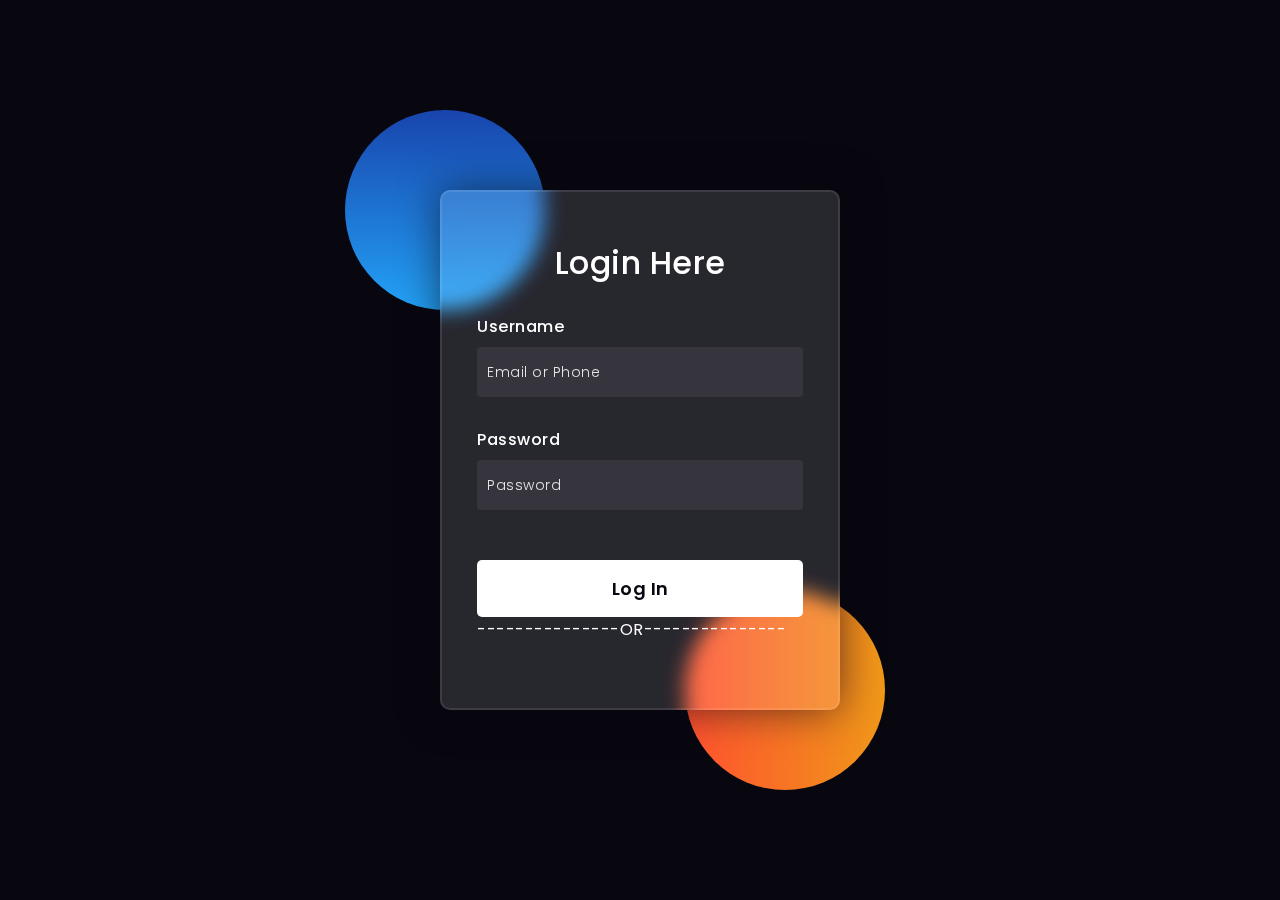
<file: index.html>
<!DOCTYPE html>
<html lang="en">
<head>
  <!-- Design by foolishdeveloper.com -->
    <title>OTPLESS Login</title>
 
    <link rel="preconnect" href="https://fonts.gstatic.com">
    <link rel="stylesheet" href="https://cdnjs.cloudflare.com/ajax/libs/font-awesome/5.15.4/css/all.min.css">
    <link href="https://fonts.googleapis.com/css2?family=Poppins:wght@300;500;600&display=swap" rel="stylesheet">
    <link rel="stylesheet" href="./login.css">
 
</head>
<body>
    <div class="background">
        <div class="shape"></div>
        <div class="shape"></div>
    </div>
    <form>
        <h3>Login Here</h3>

        <label for="username">Username</label>
        <input type="text" placeholder="Email or Phone" id="username">

        <label for="password">Password</label>
        <input type="password" placeholder="Password" id="password">

        <button>Log In</button>
    <br/>
        <p>---------------<span>OR</span>---------------</p>
        <!-- <div id="otpless">
         
        </div> -->
    </form>
    <script type="text/javascript" src="https://otpless.com/auth.js"></script>
<!-- Get user's whatsapp number and name -->
<script type="text/javascript">
  function otpless(otplessUser) {
    var waName = otplessUser.waName;
    var waNumber = otplessUser.waNumber;
    var welcomeMsg = "Welcome " + waName;
    var p = document.createElement("p");
    p.textContent = welcomeMsg;
    document.body.appendChild(p);
    window.location.href = "index.html";
    // redirecting
    // windows.location is used to redirect
  }
</script>
</body>
</html>
</file>
<file: login.css>
*,
*:before,
*:after{
padding: 0;
margin: 0;
box-sizing: border-box;
}
body{
background-color: #080710;
}
.background{
width: 430px;
height: 520px;
position: absolute;
transform: translate(-50%,-50%);
left: 50%;
top: 50%;
}
.background .shape{
height: 200px;
width: 200px;
position: absolute;
border-radius: 50%;
}
.shape:first-child{
background: linear-gradient(
  #1845ad,
  #23a2f6
);
left: -80px;
top: -80px;
}
.shape:last-child{
background: linear-gradient(
  to right,
  #ff512f,
  #f09819
);
right: -30px;
bottom: -80px;
}
form{
height: 520px;
width: 400px;
background-color: rgba(255,255,255,0.13);
position: absolute;
transform: translate(-50%,-50%);
top: 50%;
left: 50%;
border-radius: 10px;
backdrop-filter: blur(10px);
border: 2px solid rgba(255,255,255,0.1);
box-shadow: 0 0 40px rgba(8,7,16,0.6);
padding: 50px 35px;
}
form *{
font-family: 'Poppins',sans-serif;
color: #ffffff;
letter-spacing: 0.5px;
outline: none;
border: none;
}
form h3{
font-size: 32px;
font-weight: 500;
line-height: 42px;
text-align: center;
}

label{
display: block;
margin-top: 30px;
font-size: 16px;
font-weight: 500;
}
input{
display: block;
height: 50px;
width: 100%;
background-color: rgba(255,255,255,0.07);
border-radius: 3px;
padding: 0 10px;
margin-top: 8px;
font-size: 14px;
font-weight: 300;
}
::placeholder{
color: #e5e5e5;
}
button{
margin-top: 50px;
width: 100%;
background-color: #ffffff;
color: #080710;
padding: 15px 0;
font-size: 18px;
font-weight: 600;
border-radius: 5px;
cursor: pointer;
}
.social{
margin-top: 30px;
display: flex;
}
.social div{
background: red;
width: 150px;
border-radius: 3px;
padding: 5px 10px 10px 5px;
background-color: rgba(255,255,255,0.27);
color: #eaf0fb;
text-align: center;
}
.social div:hover{
background-color: rgba(255,255,255,0.47);
}
.social .fb{
margin-left: 25px;
}
.social i{
margin-right: 4px;
}
#otpless{
    transform: translateX(10px);
}
</file>
